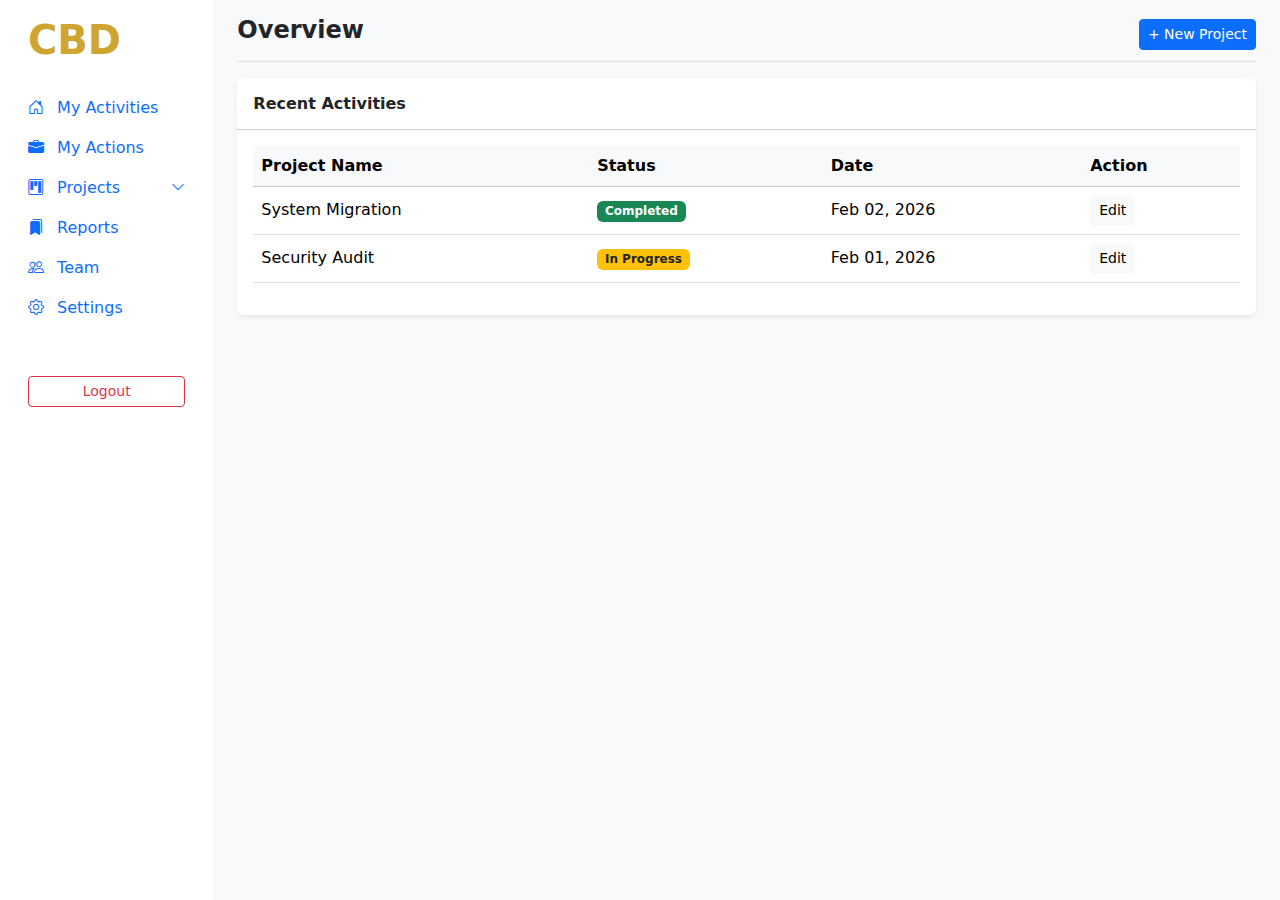
<file: src/main/resources/templates/index.html>
<!DOCTYPE html>
<html lang="en" xmlns:th="http://www.thymeleaf.org">
<head>
    <meta charset="UTF-8">
    <meta name="viewport" content="width=device-width, initial-scale=1.0">
    <title>Dashboard | ActionProject</title>
    <link rel="preconnect" href="https://fonts.googleapis.com">
    <link rel="preconnect" href="https://fonts.gstatic.com" crossorigin>
    <link href="https://fonts.googleapis.com/css2?family=Bitcount+Single:wght@100..900&family=Outfit:wght@100..900&display=swap" rel="stylesheet">
    <link href="https://cdn.jsdelivr.net/npm/bootstrap@5.3.0/dist/css/bootstrap.min.css" rel="stylesheet">
    <script src="https://cdn.jsdelivr.net/npm/bootstrap@5.3.0/dist/js/bootstrap.bundle.min.js"></script>
    <link rel="stylesheet" href="https://cdn.jsdelivr.net/npm/bootstrap-icons@1.11.0/font/bootstrap-icons.css">
    <link th:href="@{/css/style.css}" rel="stylesheet">
</head>
<body>

<div class="container-fluid">
    <div class="row">
        <nav class="col-md-3 col-lg-2 d-md-block sidebar collapse shadow-sm">
            <div class="position-sticky pt-3">
                <div class="px-3 mb-4">
                    <h1 class="fw-bold head logo" style="color: #cea530;">CBD</h1>
                </div>
                <ul class="nav flex-column">
                    <li class="nav-item">
                        <a class="nav-link active" href="#"><i class="bi bi-house-door me-2"></i> My Activities</a>
                    </li>
                    <li class="nav-item">
                        <a class="nav-link" href="#"><i class="bi bi-briefcase-fill me-2"></i> My Actions</a>
                    </li>
                    <li class="nav-item">
                        <a class="nav-link d-flex justify-content-between align-items-center"
                           data-bs-toggle="collapse"
                           href="#projectSubmenu"
                           role="button"
                           aria-expanded="false">
                            <span><i class="bi bi-kanban me-2"></i> Projects</span>
                            <i class="bi bi-chevron-down small"></i> </a>
                        <div class="collapse" id="projectSubmenu">
                            <ul class="nav flex-column ms-3 mt-1">
                                <li class="nav-item">
                                    <a class="nav-link py-1 small" href="/projects/all">
                                        <i class="bi bi-list-task me-2"></i> Project List
                                    </a>
                                </li>
                                <li class="nav-item">
                                    <a class="nav-link py-1 small" href="/projects/view">
                                        <i class="bi bi-eye me-2"></i> Project View
                                    </a>
                                </li>
                                <li class="nav-item">
                                    <a class="nav-link py-1 small" href="/projects/create">
                                        <i class="bi bi-plus-circle me-2"></i> Create Project
                                    </a>
                                </li>
                            </ul>
                        </div>
                    </li>
                    <li class="nav-item">
                        <a class="nav-link" href="#"><i class="bi bi-bookmarks-fill me-2"></i> Reports</a>
                    </li>
                    <li class="nav-item">
                        <a class="nav-link" href="/team"><i class="bi bi-people me-2"></i> Team</a>
                    </li>
                    <li class="nav-item">
                        <a class="nav-link" href="/settings"><i class="bi bi-gear me-2"></i> Settings</a>
                    </li>
                </ul>
                <div class="mt-5 px-3">
                    <a href="/logout" class="btn btn-outline-danger btn-sm w-100">Logout</a>
                </div>
            </div>
        </nav>

        <main class="col-md-9 ms-sm-auto col-lg-10 px-md-4 bg-light min-vh-100">
            <div class="d-flex justify-content-between flex-wrap flex-md-nowrap align-items-center pt-3 pb-2 mb-3 border-bottom">
                <h1 class="h4 fw-bold">Overview</h1>
                <div class="btn-toolbar mb-2 mb-md-0">
                    <button type="button" class="btn btn-sm btn-primary">+ New Project</button>
                </div>
            </div>

            <div class="card border-0 shadow-sm">
                <div class="card-header bg-white py-3">
                    <h6 class="mb-0 fw-bold">Recent Activities</h6>
                </div>
                <div class="table-responsive p-3">
                    <table class="table table-hover align-middle">
                        <thead class="table-light">
                        <tr>
                            <th>Project Name</th>
                            <th>Status</th>
                            <th>Date</th>
                            <th>Action</th>
                        </tr>
                        </thead>
                        <tbody>
                        <tr>
                            <td>System Migration</td>
                            <td><span class="badge bg-success">Completed</span></td>
                            <td>Feb 02, 2026</td>
                            <td><button class="btn btn-light btn-sm">Edit</button></td>
                        </tr>
                        <tr>
                            <td>Security Audit</td>
                            <td><span class="badge bg-warning text-dark">In Progress</span></td>
                            <td>Feb 01, 2026</td>
                            <td><button class="btn btn-light btn-sm">Edit</button></td>
                        </tr>
                        </tbody>
                    </table>
                </div>
            </div>
        </main>
    </div>
</div>

</body>
</html>
</file>
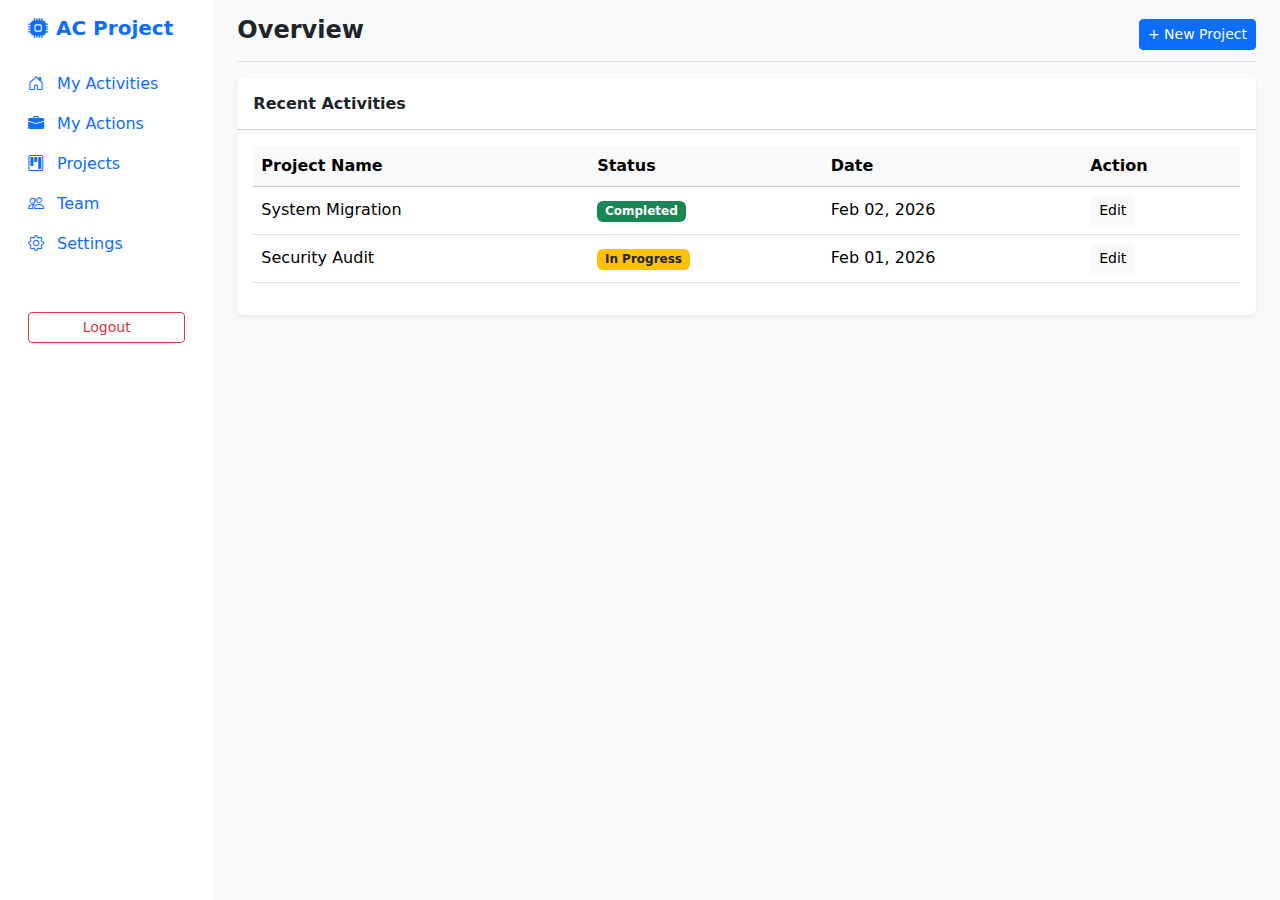
<file: src/main/resources/templates/dashboard.html>
<!DOCTYPE html>
<html lang="en" xmlns:th="http://www.thymeleaf.org">
<head>
    <meta charset="UTF-8">
    <meta name="viewport" content="width=device-width, initial-scale=1.0">
    <title>Dashboard | ActionProject</title>
    <link href="https://fonts.googleapis.com/css2?family=Inter:wght@400;500;600;700&display=swap" rel="stylesheet">
    <link href="https://cdn.jsdelivr.net/npm/bootstrap@5.3.0/dist/css/bootstrap.min.css" rel="stylesheet">
    <link rel="stylesheet" href="https://cdn.jsdelivr.net/npm/bootstrap-icons@1.11.0/font/bootstrap-icons.css">
    <link th:href="@{/css/style.css}" rel="stylesheet">
</head>
<body>

<div class="container-fluid">
    <div class="row">
        <nav class="col-md-3 col-lg-2 d-md-block sidebar collapse shadow-sm">
            <div class="position-sticky pt-3">
                <div class="px-3 mb-4">
                    <h5 class="fw-bold text-primary"><i class="bi bi-cpu-fill me-2"></i>AC Project</h5>
                </div>
                <ul class="nav flex-column">
                    <li class="nav-item">
                        <a class="nav-link active" href="#"><i class="bi bi-house-door me-2"></i> My Activities</a>
                    </li>
                    <li class="nav-item">
                        <a class="nav-link" href="#"><i class="bi bi-briefcase-fill me-2"></i> My Actions</a>
                    </li>
                    <li class="nav-item">
                        <a class="nav-link" href="#"><i class="bi bi-kanban me-2"></i> Projects</a>
                    </li>
                    <li class="nav-item">
                        <a class="nav-link" href="#"><i class="bi bi-people me-2"></i> Team</a>
                    </li>
                    <li class="nav-item">
                        <a class="nav-link" href="#"><i class="bi bi-gear me-2"></i> Settings</a>
                    </li>
                </ul>
                <div class="mt-5 px-3">
                    <a href="/logout" class="btn btn-outline-danger btn-sm w-100">Logout</a>
                </div>
            </div>
        </nav>

        <main class="col-md-9 ms-sm-auto col-lg-10 px-md-4 bg-light min-vh-100">
            <div class="d-flex justify-content-between flex-wrap flex-md-nowrap align-items-center pt-3 pb-2 mb-3 border-bottom">
                <h1 class="h4 fw-bold">Overview</h1>
                <div class="btn-toolbar mb-2 mb-md-0">
                    <button type="button" class="btn btn-sm btn-primary">+ New Project</button>
                </div>
            </div>

            <div class="card border-0 shadow-sm">
                <div class="card-header bg-white py-3">
                    <h6 class="mb-0 fw-bold">Recent Activities</h6>
                </div>
                <div class="table-responsive p-3">
                    <table class="table table-hover align-middle">
                        <thead class="table-light">
                        <tr>
                            <th>Project Name</th>
                            <th>Status</th>
                            <th>Date</th>
                            <th>Action</th>
                        </tr>
                        </thead>
                        <tbody>
                        <tr>
                            <td>System Migration</td>
                            <td><span class="badge bg-success">Completed</span></td>
                            <td>Feb 02, 2026</td>
                            <td><button class="btn btn-light btn-sm">Edit</button></td>
                        </tr>
                        <tr>
                            <td>Security Audit</td>
                            <td><span class="badge bg-warning text-dark">In Progress</span></td>
                            <td>Feb 01, 2026</td>
                            <td><button class="btn btn-light btn-sm">Edit</button></td>
                        </tr>
                        </tbody>
                    </table>
                </div>
            </div>
        </main>
    </div>
</div>

</body>
</html>
</file>
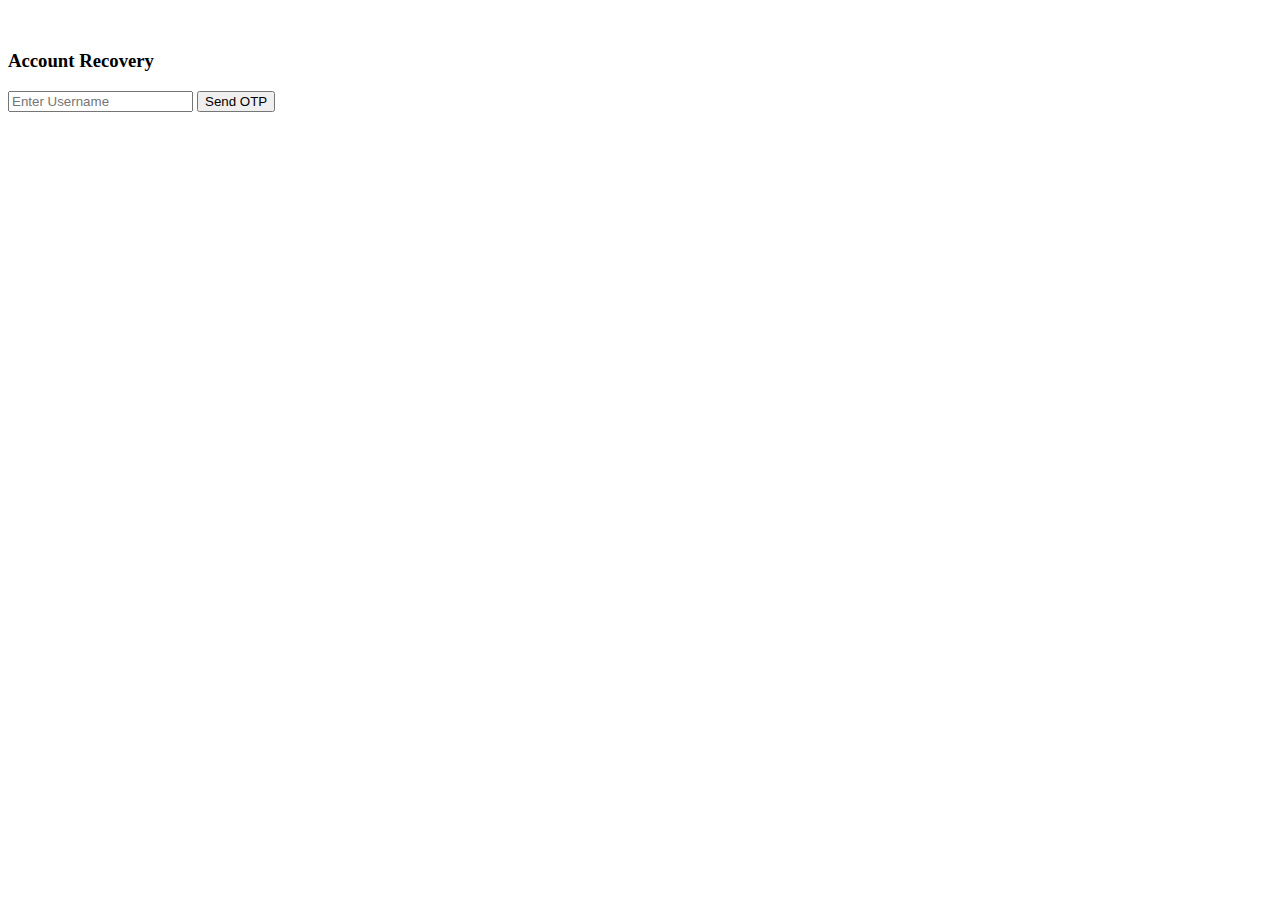
<file: src/main/resources/templates/forgot-password.html>
<!DOCTYPE html>
<html lang="en">
<head>
    <meta charset="UTF-8">
    <title>Forgot Password</title>
</head>
<body>
<div class="card shadow mx-auto" style="width: 400px; margin-top: 50px;">
    <div class="card-body p-4">
        <h3 class="text-center mb-4">Account Recovery</h3>

        <div id="step1">
            <input type="text" id="user" class="form-control mb-3" placeholder="Enter Username">
            <button onclick="sendOtp()" class="btn btn-primary w-100">Send OTP</button>
        </div>

        <div id="step2" style="display:none;">
            <p class="text-muted small">Enter the 6-digit code sent to your console.</p>
            <input type="text" id="otpCode" class="form-control mb-3" placeholder="6-Digit OTP">
            <input type="password" id="newPass" class="form-control mb-3" placeholder="New Password">
            <button onclick="resetPass()" class="btn btn-success w-100">Reset Password</button>
        </div>

        <div id="msg" class="mt-3 text-center small"></div>
    </div>
</div>

<script>
    async function sendOtp() {
        const username = document.getElementById('user').value;
        const response = await fetch('/api/auth/forgot-password/send-otp', {
            method: 'POST',
            headers: {'Content-Type': 'application/json'},
            body: JSON.stringify({ username })
        });
        const text = await response.text();
        if(response.ok) {
            document.getElementById('step1').style.display = 'none';
            document.getElementById('step2').style.display = 'block';
            document.getElementById('msg').className = "text-success mt-2";
        }
        document.getElementById('msg').innerText = text;
    }

    async function resetPass() {
        const response = await fetch('/api/auth/forgot-password/verify', {
            method: 'POST',
            headers: {'Content-Type': 'application/json'},
            body: JSON.stringify({
                username: document.getElementById('user').value,
                otp: document.getElementById('otpCode').value,
                newPassword: document.getElementById('newPass').value
            })
        });
        const text = await response.text();
        if(response.ok) {
            document.getElementById('msg').className = "text-success mt-2";
            setTimeout(() => window.location.href = '/login', 2000);
        } else {
            document.getElementById('msg').className = "text-danger mt-2";
        }
        document.getElementById('msg').innerText = text;
    }
</script>
</body>
</html>
</file>
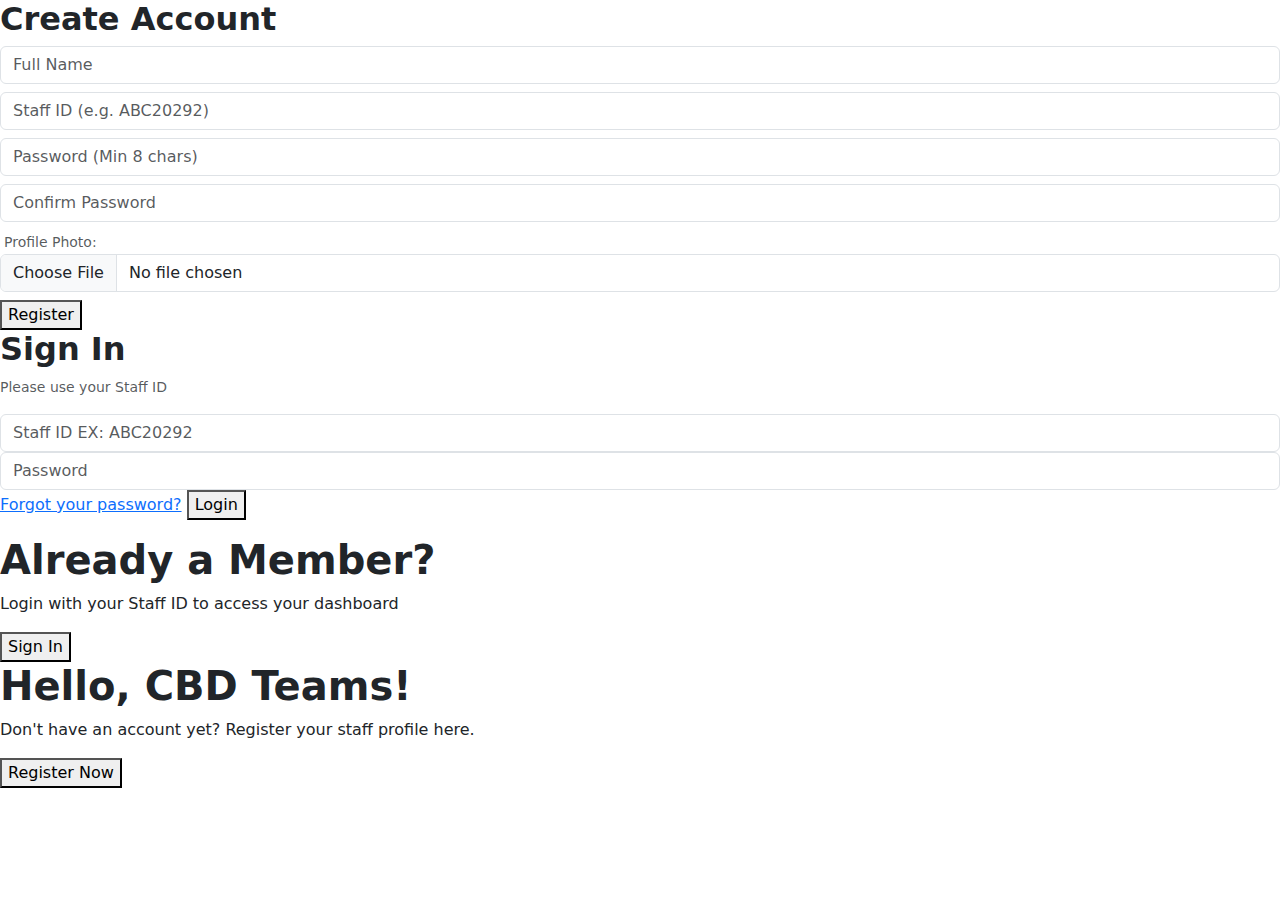
<file: src/main/resources/templates/login.html>
<!DOCTYPE html>
<html lang="en" xmlns:th="http://www.thymeleaf.org">
<head>
    <meta charset="UTF-8">
    <title>Auth | Welcome</title>
    <link href="https://fonts.googleapis.com/css2?family=Inter:wght@400;600;700&display=swap" rel="stylesheet">
    <link href="https://cdn.jsdelivr.net/npm/bootstrap@5.3.0/dist/css/bootstrap.min.css" rel="stylesheet">
    <link th:href="@{/css/style.css}" rel="stylesheet">
</head>
<body>

<div class="main-container" id="main">
    <div class="form-container sign-up-container">
        <form id="regForm" class="form-wrapper" enctype="multipart/form-data">
            <h2 class="fw-bold">Create Account</h2>
            <input type="text"     id="regName"       class="form-control mb-2" placeholder="Full Name" required />
            <input type="text"     id="regStaffId"    class="form-control mb-2" placeholder="Staff ID (e.g. ABC20292)" required />
            <input type="password" id="regPass"       class="form-control mb-2" placeholder="Password (Min 8 chars)" required minlength="8" />
            <input type="password" id="confirmPass"   class="form-control mb-2" placeholder="Confirm Password" required />

            <label class="small text-muted align-self-start ms-1">Profile Photo:</label>
            <input type="file"     id="regImage"      class="form-control mb-2" accept="image/*" required />

            <div id="passError" class="text-danger small mb-2" style="display:none;"></div>
            <div id="regMsg"    class="mt-2 small"></div>

            <button type="submit" id="regBtn" class="btn_login">Register</button>
        </form>
    </div>

    <div class="form-container sign-in-container">
        <form id="loginForm" class="form-wrapper">
            <h2 class="fw-bold">Sign In</h2>
            <p class="text-muted small">Please use your Staff ID</p>
            <input type="text"     id="loginStaffId" class="form-control" placeholder="Staff ID EX: ABC20292" required />
            <input type="password" id="loginPass"    class="form-control" placeholder="Password" required />
            <a href="/forgot-password" class="forgot-link text-sm">Forgot your password?</a>
            <button type="submit" id="loginBtn" class="btn_login">Login</button>
            <div id="loginMsg" class="mt-3 small"></div>
        </form>
    </div>

    <div class="overlay-container">
        <div class="overlay">
            <div class="overlay-panel overlay-left">
                <h1 class="fw-bold">Already a Member?</h1>
                <p>Login with your Staff ID to access your dashboard</p>
                <button class="btn_login ghost" id="signIn">Sign In</button>
            </div>
            <div class="overlay-panel overlay-right">
                <h1 class="fw-bold">Hello, CBD Teams!</h1>
                <p>Don't have an account yet? Register your staff profile here.</p>
                <button class="btn_login ghost" id="signUp">Register Now</button>
            </div>
        </div>
    </div>
</div>

<script>
    const signUpButton = document.getElementById('signUp');
    const signInButton = document.getElementById('signIn');
    const main = document.getElementById('main');

    // Toggle Animation
    signUpButton.addEventListener('click', () => main.classList.add("active"));
    signInButton.addEventListener('click', () => main.classList.remove("active"));

    // --- LOGIN LOGIC ---
    document.getElementById('loginForm').onsubmit = async (e) => {
        e.preventDefault();
        const msg = document.getElementById('loginMsg');
        const btn = document.getElementById('loginBtn');

        msg.innerText = "Authenticating...";
        msg.className = "mt-3 small text-muted";
        btn.disabled = true;

        try {
            const response = await fetch('/api/auth/login', {
                method: 'POST',
                headers: {'Content-Type': 'application/json'},
                body: JSON.stringify({
                    staffId: document.getElementById('loginStaffId').value,
                    password: document.getElementById('loginPass').value
                })
            });

            if(response.ok) {
                const data = await response.json();
                window.location.href = data.url;
            } else {
                msg.className = "text-danger small mt-2";
                msg.innerText = "Invalid Staff ID or password";
                btn.disabled = false;
            }
        } catch (err) {
            msg.innerText = "Server unreachable.";
            btn.disabled = false;
        }
    };

    // --- REGISTER LOGIC ---
    document.getElementById('regForm').onsubmit = async (e) => {
        e.preventDefault();

        const msg = document.getElementById('regMsg');
        const err = document.getElementById('passError');
        const btn = document.getElementById('regBtn');

        msg.innerText = "";
        err.style.display = 'none';

        const pass = document.getElementById('regPass').value;
        const confirm = document.getElementById('confirmPass').value;

        // Validation
        if (pass !== confirm) {
            err.innerText = "Passwords do not match!";
            err.style.display = 'block';
            return;
        }

        // Show Loading State
        msg.innerText = "Uploading profile...";
        msg.className = "mt-2 small text-primary";
        btn.disabled = true;

        const formData = new FormData();
        formData.append('name',     document.getElementById('regName').value);
        formData.append('staffId',  document.getElementById('regStaffId').value);
        formData.append('password', pass);
        // 'image' matches @RequestParam("image") in Java
        formData.append('image',    document.getElementById('regImage').files[0]);

        try {
            const response = await fetch('/api/staff/add', {
                method: 'POST',
                // Note: Do NOT set Content-Type header when sending FormData
                body: formData
            });

            const resultText = await response.text();

            if (response.ok) {
                alert("Registration successful! You can now log in.");
                main.classList.remove("active"); // Slide back to login view
                document.getElementById('regForm').reset();
                msg.innerText = "";
            } else {
                msg.innerText = resultText || "Registration failed.";
                msg.className = "mt-2 small text-danger";
            }
        } catch (error) {
            msg.innerText = "Network error: " + error.message;
            msg.className = "mt-2 small text-danger";
        } finally {
            btn.disabled = false;
        }
    };
</script>
</body>
</html>
</file>
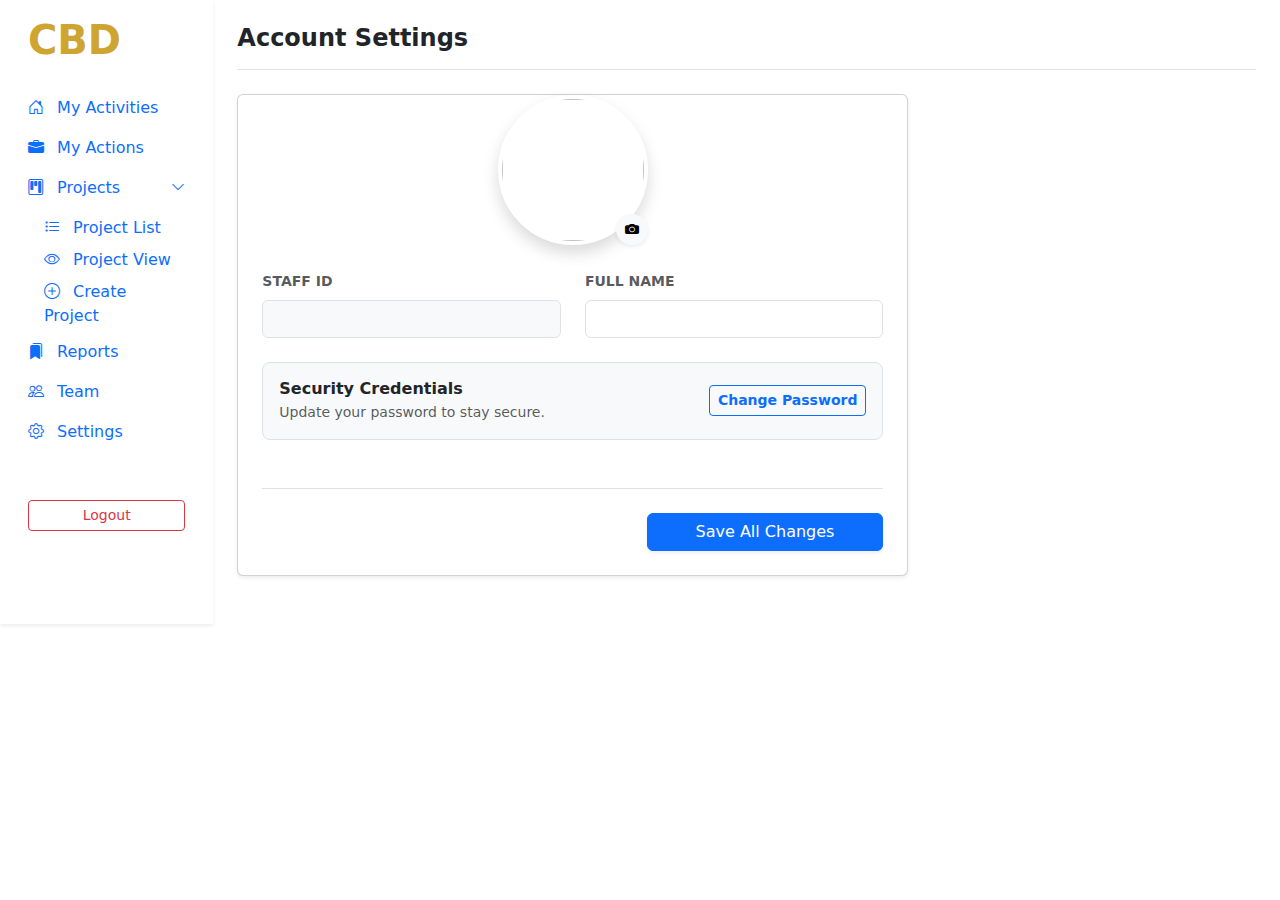
<file: src/main/resources/templates/settings.html>
<!DOCTYPE html>
    <html lang="en" xmlns:th="http://www.thymeleaf.org">
    <head>
        <meta charset="UTF-8">
        <meta name="viewport" content="width=device-width, initial-scale=1.0">
        <title>Settings | CBD Teams</title>
        <link rel="preconnect" href="https://fonts.googleapis.com">
        <link rel="preconnect" href="https://fonts.gstatic.com" crossorigin>
        <link href="https://fonts.googleapis.com/css2?family=Bitcount+Single:wght@100..900&family=Outfit:wght@100..900&display=swap" rel="stylesheet">

        <link href="https://cdn.jsdelivr.net/npm/bootstrap@5.3.0/dist/css/bootstrap.min.css" rel="stylesheet">
        <link rel="stylesheet" href="https://cdn.jsdelivr.net/npm/bootstrap-icons@1.11.0/font/bootstrap-icons.css">
        <link th:href="@{/css/style.css}" rel="stylesheet">
    </head>
    <body>

    <div class="container-fluid">
        <div class="row">
            <nav class="col-md-3 col-lg-2 d-md-block sidebar collapse shadow-sm">
                <div class="position-sticky pt-3">
                    <div class="px-3 mb-4">
                        <h1 class="fw-bold head logo" style="color: #cea530;">CBD</h1>
                    </div>
                    <ul class="nav flex-column">
                        <li class="nav-item">
                            <a class="nav-link" href="/index"><i class="bi bi-house-door me-2"></i> My Activities</a>
                        </li>
                        <li class="nav-item">
                            <a class="nav-link" href="#"><i class="bi bi-briefcase-fill me-2"></i> My Actions</a>
                        </li>
                        <li class="nav-item">
                            <a class="nav-link d-flex justify-content-between align-items-center "
                               data-bs-toggle="collapse" href="#projectSubmenu">
                                <span><i class="bi bi-kanban me-2"></i> Projects</span>
                                <i class="bi bi-chevron-down small"></i>
                            </a>
                            <div class="collapse show" id="projectSubmenu">
                                <ul class="nav flex-column ms-3 mt-1">
                                    <li class="nav-item">
                                        <a class="nav-link py-1 small " href="/projects/all">
                                            <i class="bi bi-list-task me-2"></i> Project List
                                        </a>
                                    </li>
                                    <li class="nav-item">
                                        <a class="nav-link py-1 small" href="/projects/view">
                                            <i class="bi bi-eye me-2"></i> Project View
                                        </a>
                                    </li>
                                    <li class="nav-item">
                                        <a class="nav-link py-1 small" href="/projects/create">
                                            <i class="bi bi-plus-circle me-2"></i> Create Project
                                        </a>
                                    </li>
                                </ul>
                            </div>
                        </li>
                        <li class="nav-item">
                            <a class="nav-link" href="#"><i class="bi bi-bookmarks-fill me-2"></i> Reports</a>
                        </li>
                        <li class="nav-item">
                            <a class="nav-link" href="/team"><i class="bi bi-people me-2"></i> Team</a>
                        </li>
                        <li class="nav-item">
                            <a class="nav-link active" href="/settings"><i class="bi bi-gear me-2"></i> Settings</a>
                        </li>
                    </ul>
                    <div class="mt-5 px-3">
                        <a href="/logout" class="btn btn-outline-danger btn-sm w-100">Logout</a>
                    </div>
                </div>
            </nav>

            <main class="col-md-9 ms-sm-auto col-lg-10 px-md-4">
                <div class="pt-4 pb-2 mb-4 border-bottom">
                    <h1 class="h4 fw-bold">Account Settings</h1>
                </div>

                <div class="row justify-content-start">
                    <div class="col-lg-8">
                        <div class="card shadow-sm mb-5">
                            <div class="settings-header-gradient text-center">
                                <div class="position-relative d-inline-block">
                                    <img th:src="${session.profilePic}" id="previewImg" class="rounded-circle border border-4 border-white shadow" width="150" height="150" style="background: white; object-fit: cover;">
                                    <label for="newImg" class="btn btn-sm btn-light position-absolute bottom-0 end-0 rounded-circle shadow-sm">
                                        <i class="bi bi-camera-fill"></i>
                                    </label>
                                    <input type="file" id="newImg" hidden accept="image/*">
                                </div>
                            </div>

                            <div class="card-body p-4">
                                <form id="settingsForm">
                                    <div class="row g-4">
                                        <div class="col-md-6">
                                            <label class="form-label small fw-bold text-muted text-uppercase">Staff ID</label>
                                            <input type="text" class="form-control bg-light" th:value="${session.loggedStaff}" readonly>
                                        </div>
                                        <div class="col-md-6">
                                            <label class="form-label small fw-bold text-muted text-uppercase">Full Name</label>
                                            <input type="text" id="newName" class="form-control" th:value="${session.staffName}" required>
                                        </div>

                                        <div class="col-12 mt-4">
                                            <div class="d-flex justify-content-between align-items-center p-3 bg-light rounded-3 border">
                                                <div>
                                                    <h6 class="fw-bold mb-1">Security Credentials</h6>
                                                    <p class="text-muted small mb-0" id="passStatusText">Update your password to stay secure.</p>
                                                </div>
                                                <button type="button" class="btn btn-sm btn-outline-primary fw-bold" data-bs-toggle="modal" data-bs-target="#resetPasswordModal">
                                                    Change Password
                                                </button>
                                            </div>
                                        </div>
                                    </div>

                                    <div class="mt-5 border-top pt-4 text-end">
                                        <span id="statusMsg" class="me-3 small fw-bold"></span>
                                        <button type="submit" class="btn btn-primary px-5 shadow-sm">Save All Changes</button>
                                    </div>

                                    <div class="modal fade" id="resetPasswordModal" tabindex="-1" aria-hidden="true">
                                        <div class="modal-dialog modal-dialog-centered">
                                            <div class="modal-content border-0 shadow-lg">
                                                <div class="modal-header border-0 bg-light p-4">
                                                    <h5 class="modal-title fw-bold">Reset Password</h5>
                                                    <button type="button" class="btn-close" data-bs-dismiss="modal"></button>
                                                </div>
                                                <div class="modal-body p-4">
                                                    <div class="mb-4">
                                                        <label class="form-label small fw-bold text-danger">CURRENT PASSWORD</label>
                                                        <input type="password" id="oldPassword" class="form-control" placeholder="Verify identity">
                                                    </div>
                                                    <hr>
                                                    <div class="mb-3">
                                                        <label class="form-label small fw-bold text-muted">NEW PASSWORD</label>
                                                        <input type="password" id="newPassword" class="form-control"
                                                               placeholder="Minimum 8 characters" minlength="8">
                                                        <div class="form-text small">Password must be at least 8 characters long.</div>
                                                    </div>
                                                    <div class="mb-3">
                                                        <label class="form-label small fw-bold text-muted">CONFIRM NEW PASSWORD</label>
                                                        <input type="password" id="confirmNewPassword" class="form-control" placeholder="Repeat new password">
                                                    </div>
                                                </div>
                                                <div class="modal-footer border-0 p-4 pt-0">
                                                    <button type="button" class="btn btn-light" data-bs-dismiss="modal">Cancel</button>
                                                    <button type="button" class="btn btn-primary px-4" onclick="applyPassword()">Confirm Reset</button>
                                                </div>
                                            </div>
                                        </div>
                                    </div>
                                </form>
                            </div>
                        </div>
                    </div>
                </div>
            </main>
        </div>
    </div>

    <script src="https://cdn.jsdelivr.net/npm/bootstrap@5.3.0/dist/js/bootstrap.bundle.min.js"></script>
    <script>
        // Preview image
        document.getElementById('newImg').onchange = function(evt) {
            const [file] = this.files;
            if (file) document.getElementById('previewImg').src = URL.createObjectURL(file);
        }

        // Modal Apply logic
        function applyPassword() {
        const n = document.getElementById('newPassword').value;
        const c = document.getElementById('confirmNewPassword').value;
        const o = document.getElementById('oldPassword').value;

        if (o === "") return alert("Please enter your current password.");

        // NEW: Length Validation
        if (n.length > 0 && n.length < 8) {
            alert("New password is too short! It must be at least 8 characters.");
            return;
        }

        if (n !== c) return alert("New passwords don't match!");

        document.getElementById('passStatusText').innerText = "Password reset ready (Click Save All to finalize)";
        document.getElementById('passStatusText').className = "text-success small fw-bold";

        bootstrap.Modal.getInstance(document.getElementById('resetPasswordModal')).hide();
    }

        // Submit Logic
        document.getElementById('settingsForm').onsubmit = async (e) => {
            e.preventDefault();
            const msg = document.getElementById('statusMsg');
            msg.innerText = "Syncing with server...";

            const formData = new FormData();
            formData.append('name', document.getElementById('newName').value);
            formData.append('oldPassword', document.getElementById('oldPassword').value);
            formData.append('newPassword', document.getElementById('newPassword').value);

            const file = document.getElementById('newImg').files[0];
            if(file) formData.append('image', file);

            try {
                const res = await fetch('/api/staff/update-profile', { method: 'POST', body: formData });
                const text = await res.text();

                if(res.ok) {
                    msg.className = "me-3 text-success";
                    msg.innerText = "✓ Updated successfully!";
                    setTimeout(() => location.reload(), 1200);
                } else {
                    msg.className = "me-3 text-danger";
                    msg.innerText = "✗ " + text;
                }
            } catch (err) {
                msg.innerText = "Connection error.";
            }
        };
    </script>
    </body>
    </html>
</file>
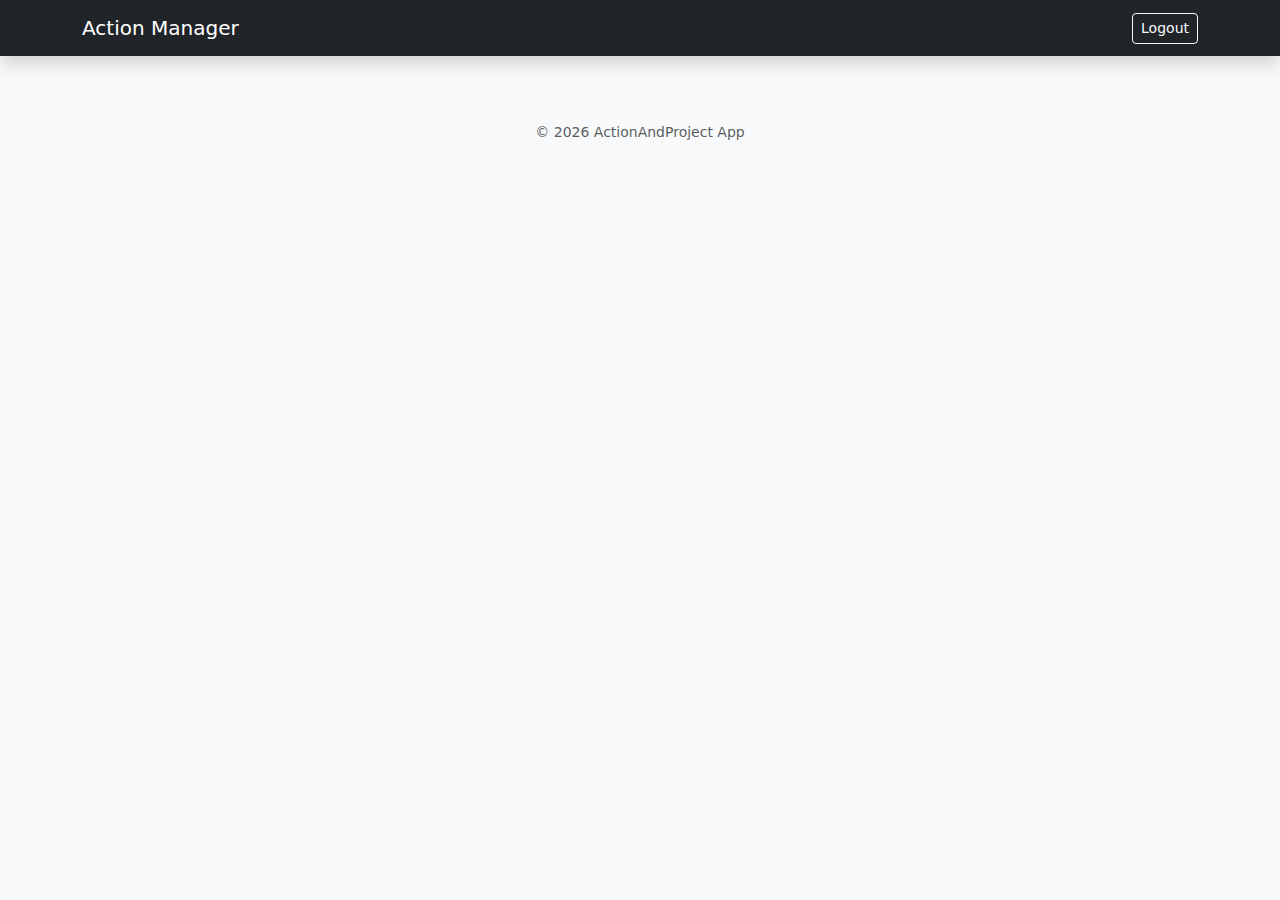
<file: src/main/resources/templates/fragements/layout.html>
<!DOCTYPE html>
<html xmlns:th="http://www.thymeleaf.org" th:fragment="main-layout(content)">
<head>
    <title>Action & Project Manager</title>
    <link href="https://cdn.jsdelivr.net/npm/bootstrap@5.3.0/dist/css/bootstrap.min.css" rel="stylesheet">
    <link th:href="@{/css/style.css}" rel="stylesheet">
</head>
<body class="bg-light">

<nav class="navbar navbar-dark bg-dark mb-4 shadow">
    <div class="container">
        <a class="navbar-brand" href="/">Action Manager</a>
        <div class="d-flex">
            <a href="/login" class="btn btn-outline-light btn-sm">Logout</a>
        </div>
    </div>
</nav>

<div class="container">
    <div th:replace="${content}"></div>
</div>

<footer class="text-center mt-5 py-3 text-muted">
    <small>&copy; 2026 ActionAndProject App</small>
</footer>

</body>
</html>
</file>
